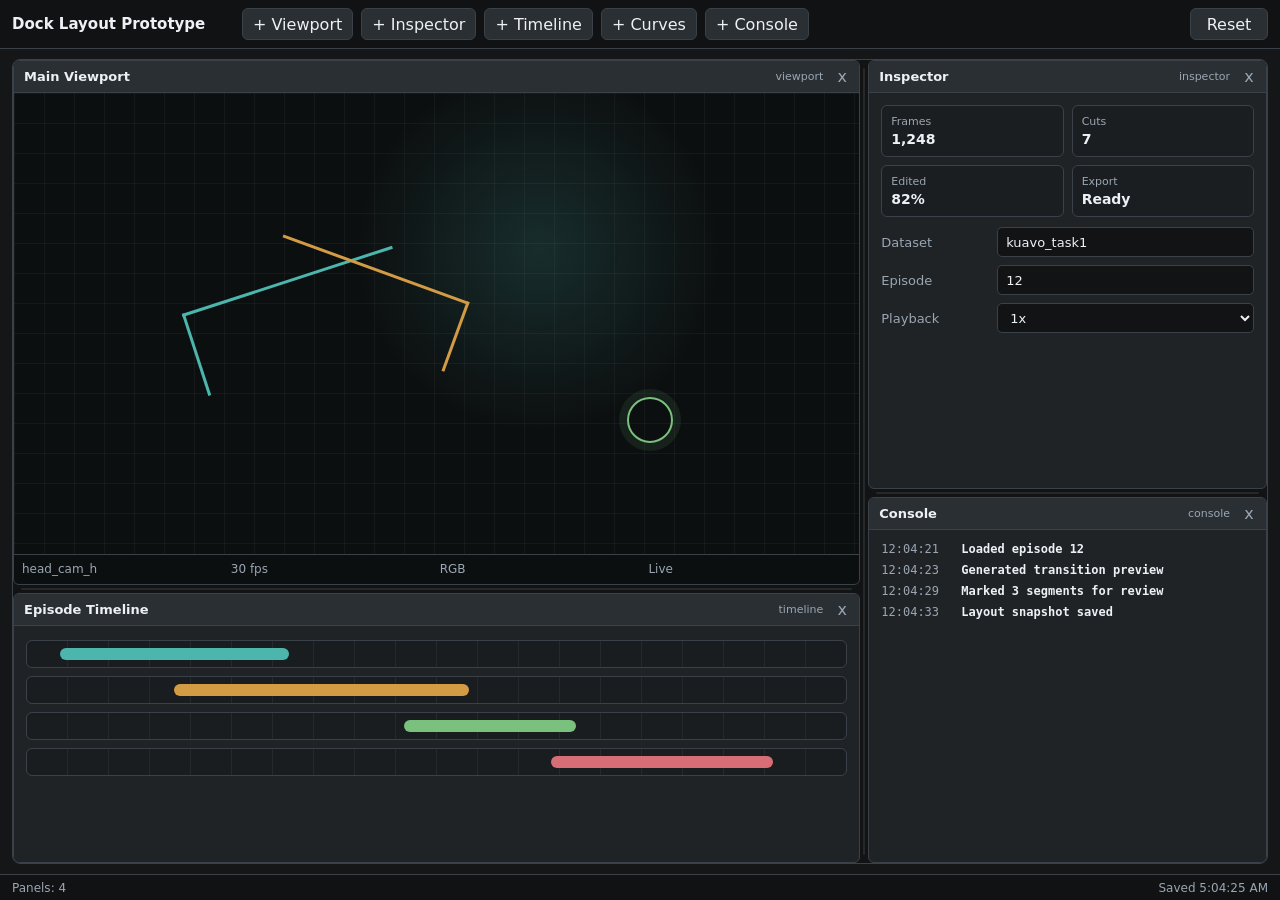
<file: scripts/gui/lerobot_editor/static/dock-demo.html>
<!doctype html>
<html lang="en">
  <head>
    <meta charset="utf-8" />
    <meta name="viewport" content="width=device-width, initial-scale=1" />
    <title>Dock Layout Prototype</title>
    <link rel="stylesheet" href="./dock-layout.css" />
    <link rel="stylesheet" href="./dock-demo.css" />
  </head>
  <body>
    <main class="demo-shell">
      <header class="demo-toolbar">
        <div class="demo-brand">Dock Layout Prototype</div>
        <div class="demo-actions" aria-label="Panel tools">
          <button type="button" data-add-panel="viewport">+ Viewport</button>
          <button type="button" data-add-panel="inspector">+ Inspector</button>
          <button type="button" data-add-panel="timeline">+ Timeline</button>
          <button type="button" data-add-panel="curves">+ Curves</button>
          <button type="button" data-add-panel="console">+ Console</button>
        </div>
        <button id="resetLayout" type="button">Reset</button>
      </header>

      <section class="demo-stage">
        <div id="dockRoot"></div>
      </section>

      <footer class="demo-status">
        <span id="panelCount">Panels: 0</span>
        <span id="layoutStatus">Saved locally</span>
      </footer>
    </main>

    <script type="module" src="./dock-demo.js"></script>
  </body>
</html>
</file>
<file: scripts/gui/lerobot_editor/static/dock-layout.css>
.dock-root {
  position: relative;
  width: 100%;
  height: 100%;
  min-width: 0;
  min-height: 0;
  overflow: hidden;
  --dock-bg: #111315;
  --dock-panel: #1f2326;
  --dock-panel-top: #2a2f34;
  --dock-line: #3a4148;
  --dock-line-strong: #59636d;
  --dock-text: #edf1f5;
  --dock-muted: #9aa6b2;
  --dock-accent: #4db6ac;
  --dock-accent-2: #d39b43;
  --dock-danger: #d76d77;
  --dock-gutter-size: 8px;
  --dock-panel-radius: 6px;
  background: var(--dock-bg);
  color: var(--dock-text);
}

.dock-surface {
  position: absolute;
  inset: 0;
  display: grid;
  min-width: 0;
  min-height: 0;
}

.dock-empty {
  display: grid;
  place-items: center;
  color: var(--dock-muted);
  font-size: 13px;
}

.dock-split {
  display: grid;
  min-width: 0;
  min-height: 0;
  overflow: hidden;
}

.dock-panel {
  display: grid;
  grid-template-rows: 32px minmax(0, 1fr);
  min-width: 0;
  min-height: 0;
  overflow: hidden;
  border: 1px solid var(--dock-line);
  border-radius: var(--dock-panel-radius);
  background: var(--dock-panel);
}

.dock-panel.drag-source {
  opacity: 0.42;
}

.dock-titlebar {
  display: flex;
  align-items: center;
  gap: 8px;
  min-width: 0;
  height: 32px;
  padding: 0 6px 0 10px;
  border-bottom: 1px solid var(--dock-line);
  background: var(--dock-panel-top);
  cursor: grab;
  user-select: none;
  touch-action: none;
}

.dock-titlebar:active {
  cursor: grabbing;
}

.dock-title {
  min-width: 0;
  flex: 1 1 auto;
  overflow: hidden;
  white-space: nowrap;
  text-overflow: ellipsis;
  font-size: 13px;
  font-weight: 650;
}

.dock-type {
  flex: 0 0 auto;
  max-width: 92px;
  overflow: hidden;
  white-space: nowrap;
  text-overflow: ellipsis;
  color: var(--dock-muted);
  font-size: 11px;
}

.dock-panel-actions {
  display: flex;
  flex: 0 0 auto;
  align-items: center;
  gap: 4px;
}

.dock-icon-button {
  display: grid;
  place-items: center;
  width: 22px;
  height: 22px;
  padding: 0;
  border: 1px solid transparent;
  border-radius: 5px;
  color: var(--dock-muted);
  background: transparent;
  cursor: pointer;
}

.dock-icon-button:hover {
  border-color: var(--dock-line-strong);
  color: var(--dock-text);
  background: rgba(255, 255, 255, 0.05);
}

.dock-panel-content {
  min-width: 0;
  min-height: 0;
  overflow: auto;
}

.dock-gutter {
  position: relative;
  min-width: 0;
  min-height: 0;
  z-index: 2;
  touch-action: none;
}

.dock-gutter.is-horizontal {
  cursor: col-resize;
}

.dock-gutter.is-vertical {
  cursor: row-resize;
}

.dock-gutter::before {
  content: "";
  position: absolute;
  border-radius: 999px;
  background: rgba(255, 255, 255, 0.09);
}

.dock-gutter.is-horizontal::before {
  top: 8px;
  bottom: 8px;
  left: 3px;
  width: 2px;
}

.dock-gutter.is-vertical::before {
  top: 3px;
  right: 8px;
  left: 8px;
  height: 2px;
}

.dock-gutter:hover::before,
.dock-gutter.dragging::before {
  background: color-mix(in srgb, var(--dock-accent) 72%, transparent);
}

.dock-drop-indicator {
  position: absolute;
  z-index: 20;
  display: none;
  pointer-events: none;
  border: 2px solid var(--dock-accent);
  border-radius: var(--dock-panel-radius);
  background: color-mix(in srgb, var(--dock-accent) 18%, transparent);
  box-shadow:
    inset 0 0 0 1px rgba(255, 255, 255, 0.12),
    0 12px 28px rgba(0, 0, 0, 0.28);
}

.dock-drag-ghost {
  position: fixed;
  z-index: 1000;
  pointer-events: none;
  opacity: 0.82;
  box-shadow: 0 20px 46px rgba(0, 0, 0, 0.4);
  transform: scale(0.98);
  transform-origin: top left;
}

body.dock-dragging,
body.dock-resizing {
  user-select: none;
}

body.dock-resizing .dock-root {
  cursor: inherit;
}
</file>
<file: scripts/gui/lerobot_editor/static/dock-demo.css>
:root {
  color-scheme: dark;
  --demo-bg: #141617;
  --demo-top: #101213;
  --demo-panel: #202326;
  --demo-raised: #2a2f34;
  --demo-line: #3a4148;
  --demo-text: #edf1f5;
  --demo-muted: #9aa6b2;
  --demo-teal: #4db6ac;
  --demo-amber: #d39b43;
  --demo-green: #7bc17e;
  --demo-red: #d76d77;
}

* {
  box-sizing: border-box;
}

html,
body {
  height: 100%;
}

body {
  margin: 0;
  overflow: hidden;
  background: var(--demo-bg);
  color: var(--demo-text);
  font-family:
    Inter, ui-sans-serif, system-ui, -apple-system, BlinkMacSystemFont, "Segoe UI", sans-serif;
  letter-spacing: 0;
}

button,
input,
select {
  font: inherit;
}

button {
  height: 32px;
  min-width: 0;
  padding: 0 10px;
  border: 1px solid var(--demo-line);
  border-radius: 6px;
  color: var(--demo-text);
  background: var(--demo-raised);
  cursor: pointer;
}

button:hover {
  border-color: var(--demo-teal);
}

.demo-shell {
  display: grid;
  grid-template-rows: auto minmax(0, 1fr) 26px;
  width: 100vw;
  height: 100vh;
  min-width: 0;
  min-height: 0;
}

.demo-toolbar {
  display: grid;
  grid-template-columns: minmax(168px, 220px) minmax(0, 1fr) 78px;
  gap: 10px;
  align-items: center;
  min-width: 0;
  padding: 8px 12px;
  border-bottom: 1px solid var(--demo-line);
  background: var(--demo-top);
}

.demo-brand {
  min-width: 0;
  overflow: hidden;
  white-space: nowrap;
  text-overflow: ellipsis;
  font-size: 15px;
  font-weight: 750;
}

.demo-actions {
  display: flex;
  gap: 8px;
  min-width: 0;
  overflow-x: auto;
  scrollbar-width: thin;
}

.demo-actions button {
  flex: 0 0 auto;
}

.demo-stage {
  min-width: 0;
  min-height: 0;
  padding: 10px 12px;
}

#dockRoot {
  width: 100%;
  height: 100%;
  border: 1px solid var(--demo-line);
  border-radius: 8px;
}

.demo-status {
  display: flex;
  align-items: center;
  justify-content: space-between;
  gap: 12px;
  min-width: 0;
  padding: 0 12px;
  border-top: 1px solid var(--demo-line);
  color: var(--demo-muted);
  background: #101213;
  font-size: 12px;
}

.demo-status span {
  min-width: 0;
  overflow: hidden;
  white-space: nowrap;
  text-overflow: ellipsis;
}

.panel-pad {
  display: grid;
  gap: 10px;
  padding: 12px;
}

.metric-grid {
  display: grid;
  grid-template-columns: repeat(2, minmax(0, 1fr));
  gap: 8px;
}

.metric {
  display: grid;
  gap: 3px;
  min-width: 0;
  padding: 9px;
  border: 1px solid var(--demo-line);
  border-radius: 6px;
  background: rgba(0, 0, 0, 0.14);
}

.metric span {
  color: var(--demo-muted);
  font-size: 11px;
}

.metric strong {
  min-width: 0;
  overflow: hidden;
  white-space: nowrap;
  text-overflow: ellipsis;
  font-size: 14px;
}

.viewport {
  display: grid;
  grid-template-rows: minmax(0, 1fr) 30px;
  height: 100%;
  min-height: 0;
  background: #0c0f10;
}

.viewport-scene {
  position: relative;
  min-height: 0;
  overflow: hidden;
  background:
    linear-gradient(rgba(255, 255, 255, 0.04) 1px, transparent 1px),
    linear-gradient(90deg, rgba(255, 255, 255, 0.04) 1px, transparent 1px),
    radial-gradient(circle at 62% 34%, rgba(77, 182, 172, 0.18), transparent 30%),
    #0c0f10;
  background-size:
    30px 30px,
    30px 30px,
    auto,
    auto;
}

.armature {
  position: absolute;
  inset: 18% 16%;
}

.armature::before,
.armature::after {
  content: "";
  position: absolute;
  border: 3px solid var(--demo-teal);
  border-right: 0;
  border-bottom: 0;
  transform-origin: left center;
}

.armature::before {
  left: 8%;
  top: 46%;
  width: 38%;
  height: 28%;
  transform: rotate(-18deg);
}

.armature::after {
  right: 12%;
  top: 42%;
  width: 34%;
  height: 24%;
  border-color: var(--demo-amber);
  transform: rotate(20deg) scaleX(-1);
}

.viewport-target {
  position: absolute;
  right: 22%;
  bottom: 24%;
  width: 46px;
  height: 46px;
  border: 2px solid var(--demo-green);
  border-radius: 50%;
  box-shadow: 0 0 0 8px rgba(123, 193, 126, 0.1);
}

.viewport-strip {
  display: grid;
  grid-template-columns: repeat(4, minmax(0, 1fr));
  gap: 6px;
  align-items: center;
  padding: 4px 8px;
  border-top: 1px solid var(--demo-line);
  color: var(--demo-muted);
  font-size: 12px;
}

.timeline {
  display: grid;
  gap: 8px;
  padding: 14px 12px;
}

.track {
  position: relative;
  height: 28px;
  overflow: hidden;
  border: 1px solid var(--demo-line);
  border-radius: 6px;
  background:
    repeating-linear-gradient(90deg, transparent 0 40px, rgba(255, 255, 255, 0.05) 40px 41px),
    rgba(0, 0, 0, 0.16);
}

.track::before {
  content: "";
  position: absolute;
  top: 7px;
  bottom: 7px;
  left: var(--start);
  width: var(--width);
  border-radius: 999px;
  background: var(--color);
}

.curve-board {
  display: grid;
  grid-template-rows: repeat(6, 1fr);
  gap: 6px;
  height: 100%;
  min-height: 180px;
  padding: 12px;
}

.curve-line {
  position: relative;
  overflow: hidden;
  border-bottom: 1px solid rgba(255, 255, 255, 0.08);
}

.curve-line::before {
  content: "";
  position: absolute;
  inset: 8px 0 4px;
  background: linear-gradient(90deg, transparent, var(--line-color), transparent);
  clip-path: polygon(0 72%, 8% 35%, 18% 62%, 31% 20%, 44% 58%, 58% 42%, 70% 76%, 84% 32%, 100% 52%, 100% 100%, 0 100%);
}

.log-list {
  display: grid;
  gap: 7px;
  padding: 12px;
  font-family: ui-monospace, SFMono-Regular, Menlo, Consolas, monospace;
  font-size: 12px;
}

.log-line {
  display: grid;
  grid-template-columns: 72px minmax(0, 1fr);
  gap: 8px;
  min-width: 0;
  color: var(--demo-muted);
}

.log-line strong {
  color: var(--demo-text);
  font-weight: 650;
}

.inspector-list {
  display: grid;
  gap: 8px;
}

.inspector-row {
  display: grid;
  grid-template-columns: minmax(84px, 0.42fr) minmax(0, 1fr);
  gap: 8px;
  align-items: center;
  min-width: 0;
  font-size: 13px;
}

.inspector-row span {
  color: var(--demo-muted);
}

.inspector-row input,
.inspector-row select {
  width: 100%;
  min-width: 0;
  height: 30px;
  border: 1px solid var(--demo-line);
  border-radius: 5px;
  color: var(--demo-text);
  background: #111315;
  padding: 0 8px;
}

@media (max-width: 760px) {
  .demo-toolbar {
    grid-template-columns: minmax(0, 1fr) 70px;
  }

  .demo-brand {
    display: none;
  }
}
</file>
